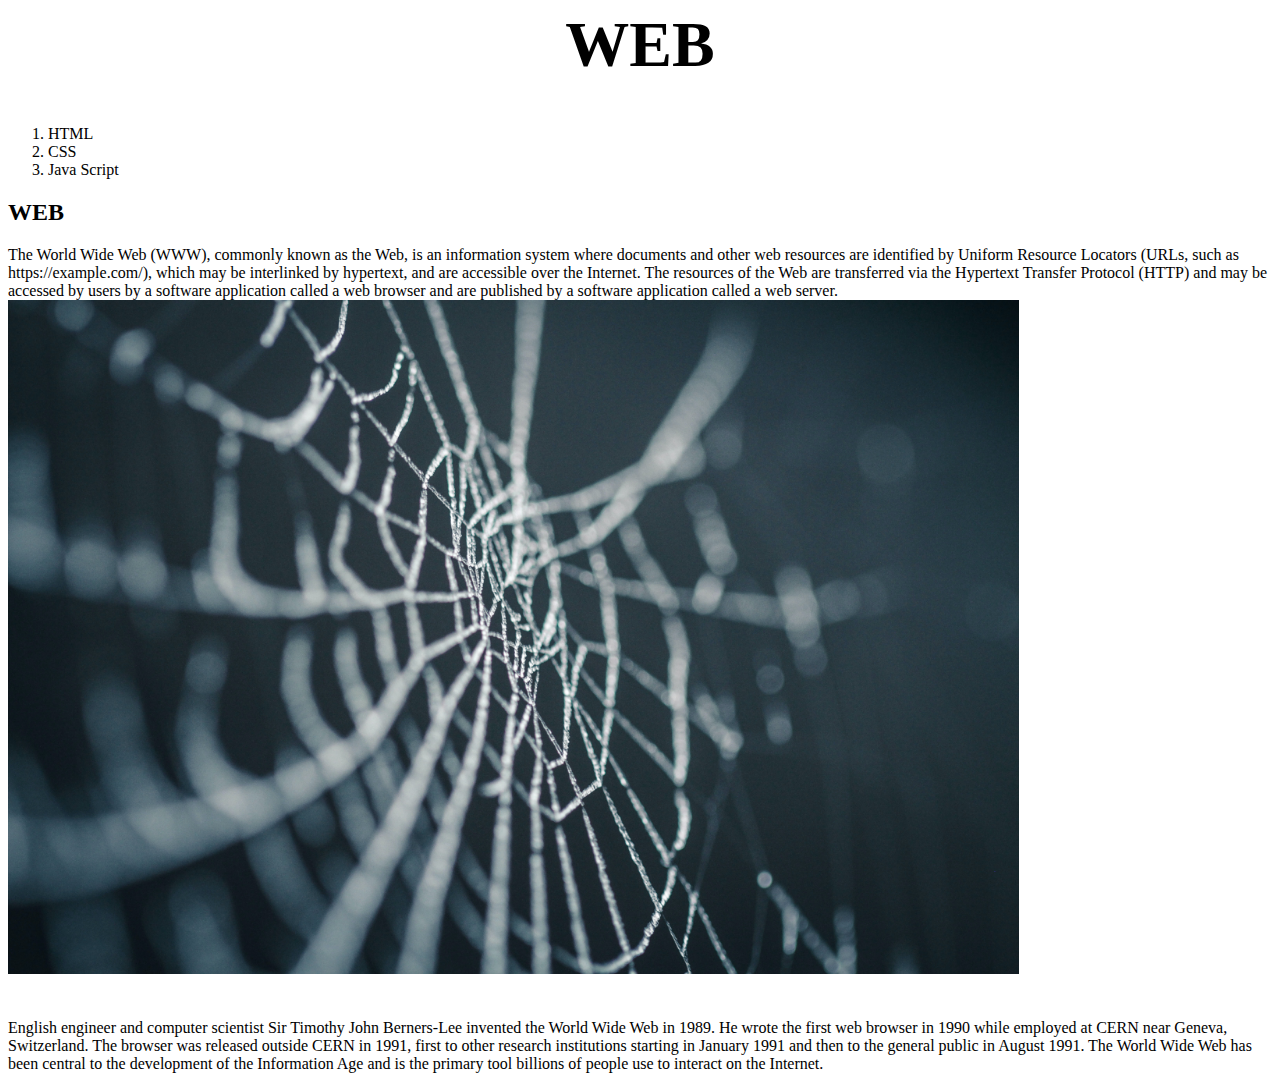
<file: 3 elements of web/index.html>
<html>
<head>
    <title>WEB1 - Welcome</title>
    <meta charset="utf-8">
    <style>
        a{
            color: black;
            text-decoration: none;
        }
        h1{
            text-align: center;
            font-size: 400%;
        }
    </style>

</head>

<body>
    <h1><a href="index.html" style="color:black;">WEB</a></h1>
    <ol>
        <li><a href="1.html">HTML</a> </li>
        <li><a href="2.html">CSS </a> </li>
        <li><a href="3.html">Java Script</a> </li>
    </ol>

<h2>WEB</h2>

<p>
    The World Wide Web (WWW), commonly known as the Web, is 
    an information system where documents and other web 
    resources are identified by Uniform Resource Locators 
    (URLs, such as https://example.com/), which may be interlinked 
    by hypertext, and are accessible over the Internet. The 
    resources of the Web are transferred via the Hypertext 
    Transfer Protocol (HTTP) and may be accessed by users by a 
    software application called a web browser and are published 
    by a software application called a web server.
<img src="Web.jpg" width="80%"> </p>

<p style="margin-top:45px;">
    English engineer and computer scientist Sir Timothy John 
    Berners-Lee invented the World Wide Web in 1989. He wrote 
    the first web browser in 1990 while employed at CERN near 
    Geneva, Switzerland. The browser was released outside CERN 
    in 1991, first to other research institutions starting in 
    January 1991 and then to the general public in August 1991. 
    The World Wide Web has been central to the development of 
    the Information Age and is the primary tool billions of 
    people use to interact on the Internet.
</p>  
</body>  
</html>
</file>
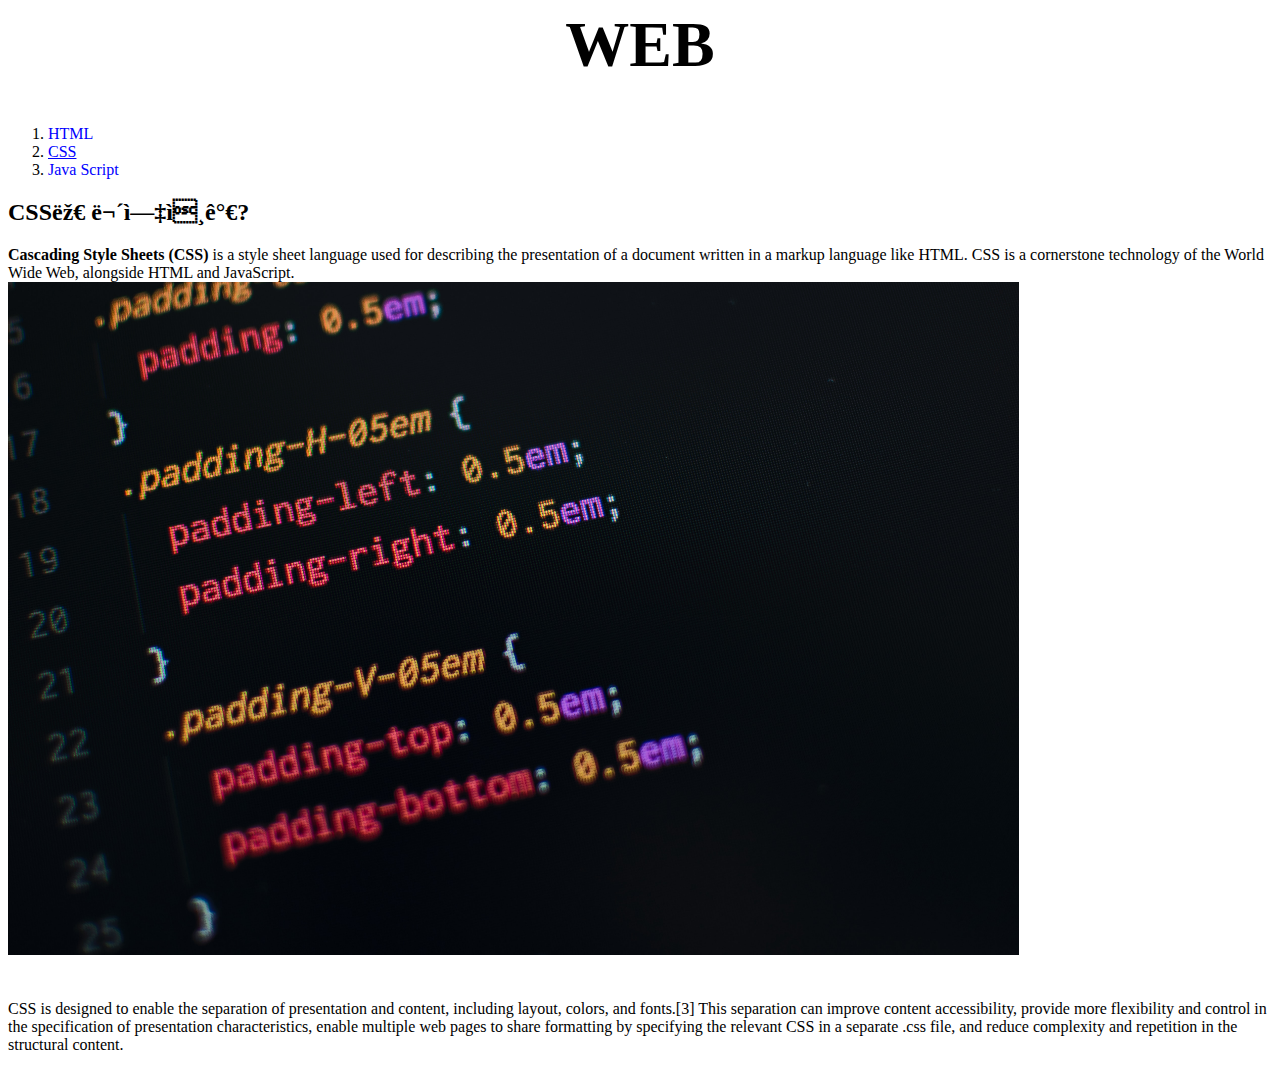
<file: 3 elements of web/2.html>
<html>
<head>
    <title>WEB1 - CSS</title>
    <meta charset="uft-8">
    <style>
        h1{
            text-align: center;
            font-size: 400%;
        }
        a {
            color: black;
            text-decoration: none;
        }
        .saw{
            color: blue;
        }
    </style>
</head>

<body>
    <h1><a href="index.html">WEB</a></h1>
    <ol>
        <li><a href="1.html" class="saw">HTML</a> </li>
        <li><a href="2.html" class="saw" style=" text-decoration: underline;">CSS </a> </li>
        <li><a href="3.html" class="saw">Java Script</a> </li>
    </ol>

<h2>CSS란 무엇인가?</h2>

<p>
<strong>Cascading Style Sheets (CSS)</strong> 
is a style sheet language used 
for describing the presentation of a document written in a 
markup language like HTML. CSS is a cornerstone technology 
of the World Wide Web, alongside HTML and JavaScript.
<img src="CSS.jpg" width="80%"> </p>


<p style="margin-top:45px;">
CSS is designed to enable the separation of presentation and 
content, including layout, colors, and fonts.[3] This separation 
can improve content accessibility, provide more flexibility and 
control in the specification of presentation characteristics, 
enable multiple web pages to share formatting by specifying the 
relevant CSS in a separate .css file, and reduce complexity and 
repetition in the structural content.
</p>  
</body>  
</html>
</file>
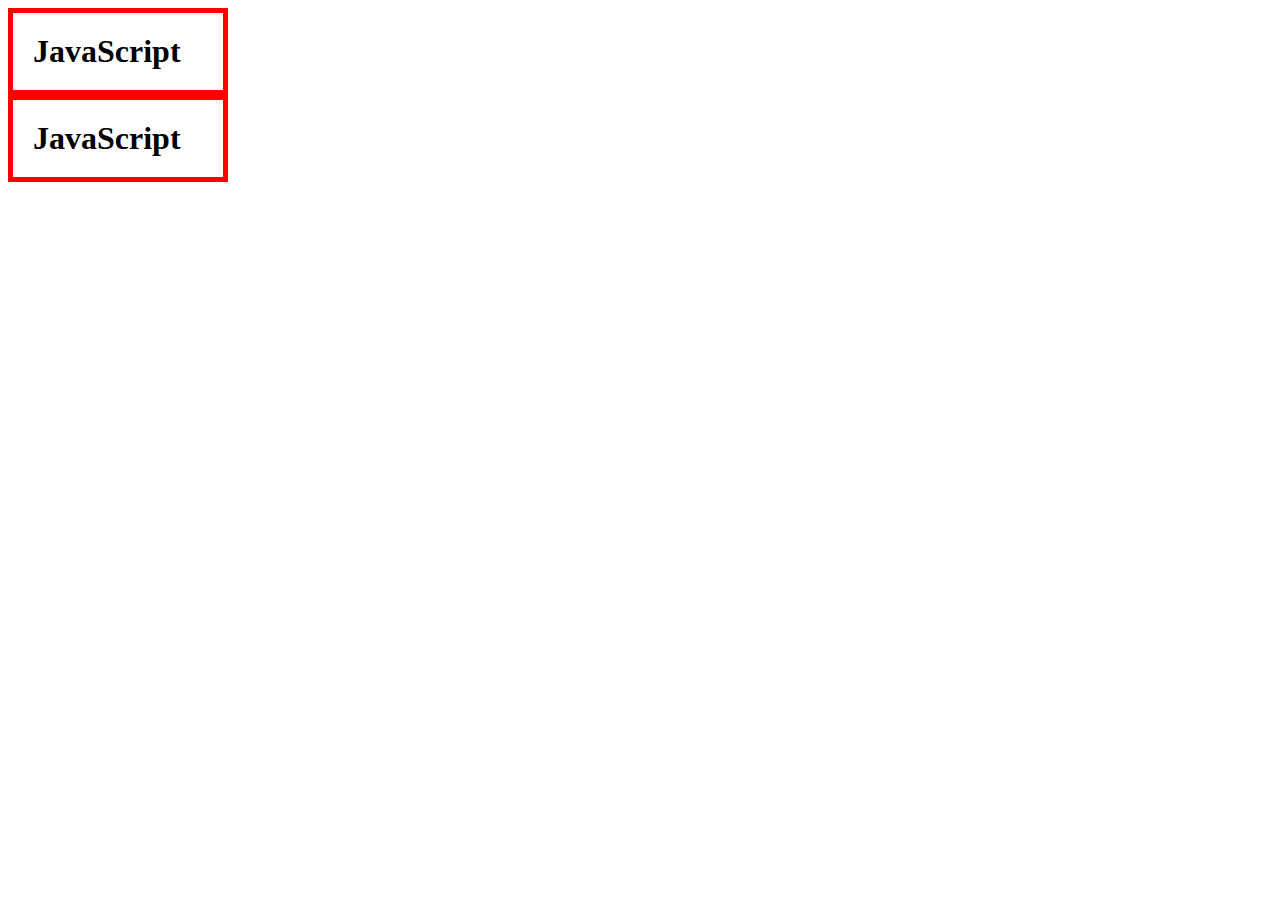
<file: 3 elements of web/box.html>
<!DOCTYPE html>
<html lang="en">

<head>
    <meta charset="UTF-8">
    <meta name="viewport" content="width=device-width, initial-scale=1.0">
    <title>Web1 - box</title>

    <style>
        h1{
            border: 5px red solid;
            padding:20px;
            margin:0;
            width:170px;
        }
    </style>

</head>

<body>

    <h1>JavaScript</h1>
    <h1>JavaScript</h1>


</body>

</html>
</file>
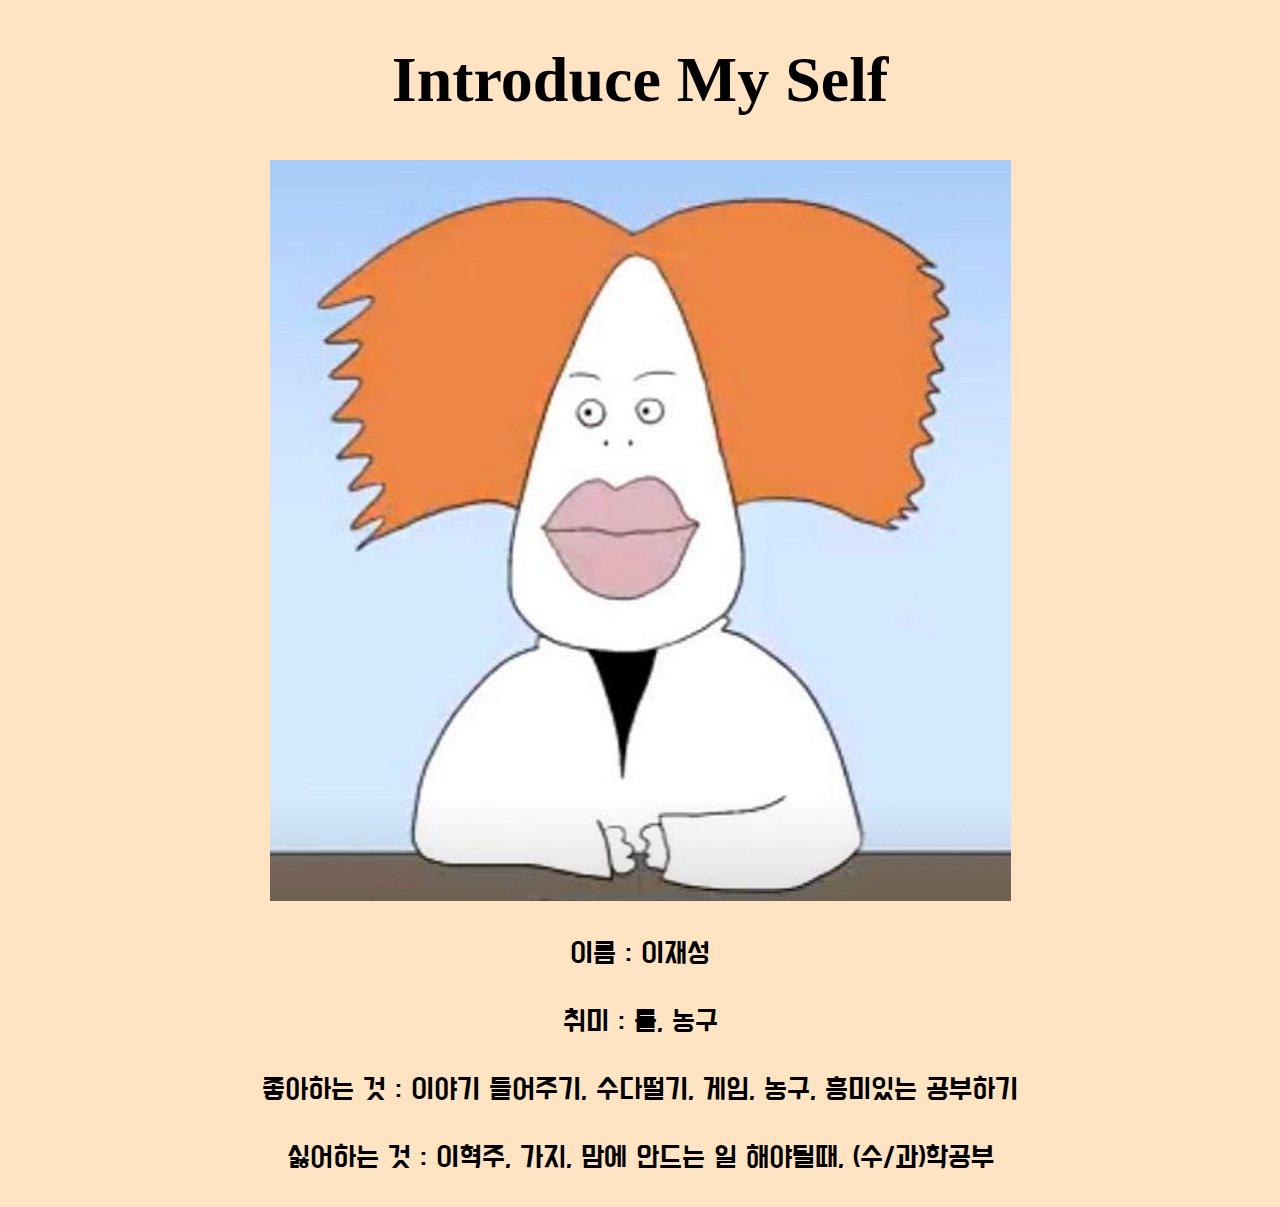
<file: my introduce/introduce.html>
<!DOCTYPE html>
<html lang="en">
<head>
    <meta charset="UTF-8">
    <meta name="viewport" content="width=device-width, initial-scale=1.0">
    <title>My introduce</title>
    <link href="introduce.css" rel = "stylesheet">
    <link href="https://fonts.googleapis.com/css2?family=Do+Hyeon&display=swap" rel="stylesheet">
</head>
<body>
    
    <h1><a href="introduce.html">Introduce My Self</a></h1>
    <img src="내사진.jpg">
    <p>이름 : <a href="name.html">이재성</a></p>
    <p>취미 : <a href="hobby.html" >롤</a>, <a href="hobby2.html">농구</a></p>
    <p><a href="likit.html">좋아하는 것</a> : 이야기 들어주기, 수다떨기, 게임, 농구, 흥미있는 공부하기</p>
    <p><a href="unlikit.html">싫어하는 것</a> : 이혁주, 가지, 맘에 안드는 일 해야될때, (수/과)학공부</p>
</body>
</html>
</file>
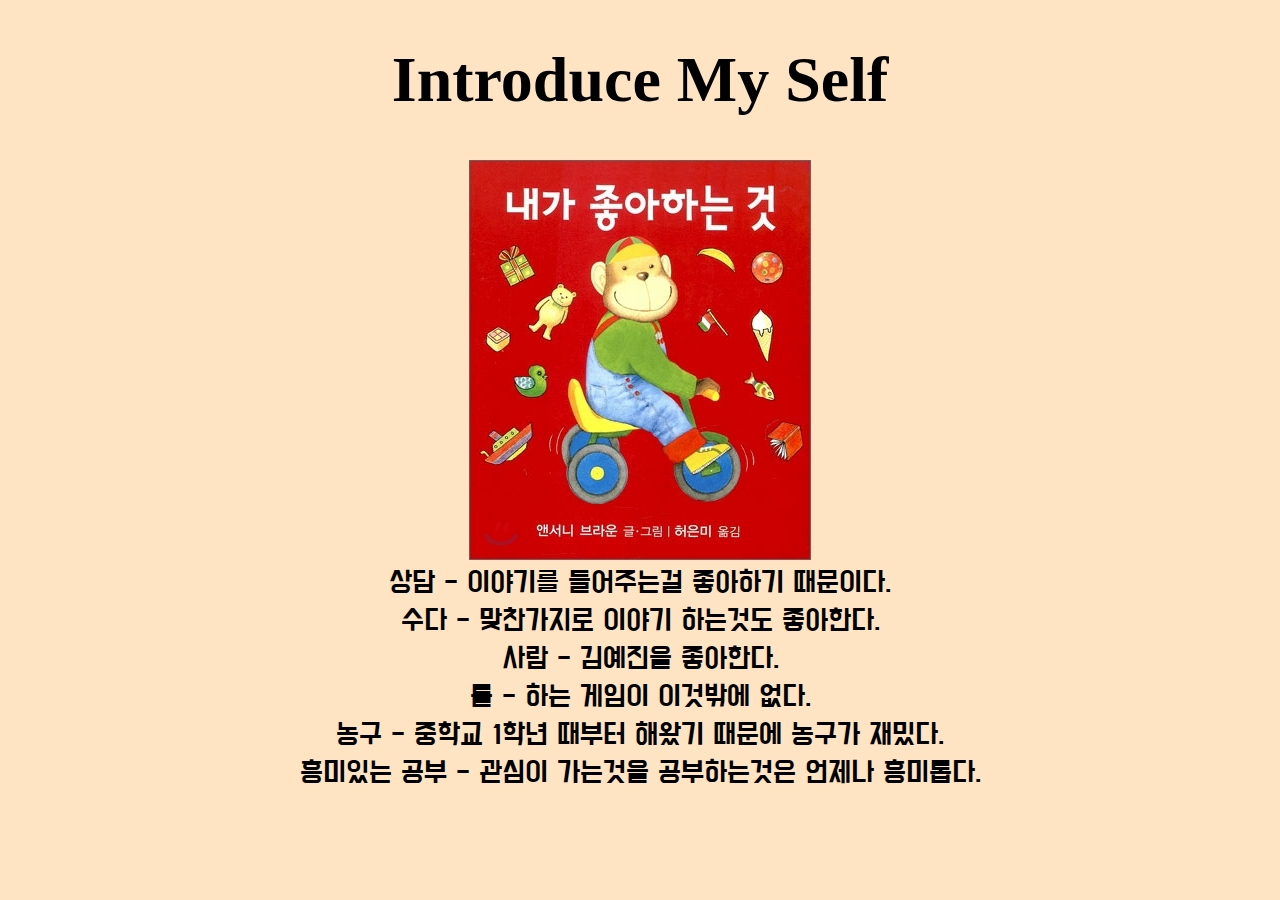
<file: my introduce/likit.html>
<!DOCTYPE html>
<html lang="en">
<head>
    <meta charset="UTF-8">
    <meta name="viewport" content="width=device-width, initial-scale=1.0">
    <title>My likit</title>
    <link href="introduce.css" rel = "stylesheet">
    <link href="https://fonts.googleapis.com/css2?family=Do+Hyeon&display=swap" rel="stylesheet">
</head>
<body>
    
    <h1><a href="introduce.html">Introduce My Self</a></h1>
    <img src="좋아하는 것.jpg">
    <li>상담 - 이야기를 들어주는걸 좋아하기 때문이다.</li>
    <li>수다 - 맞찬가지로 이야기 하는것도 좋아한다.</li>
    <li>사람 - 김예진을 좋아한다.</li>
    <li>롤 - 하는 게임이 이것밖에 없다.</li>
    <li>농구 - 중학교 1학년 때부터 해왔기 때문에 농구가 재밌다.</li>
    <li>흥미있는 공부 - 관심이 가는것을 공부하는것은 언제나 흥미롭다.</li>
</body>
</html>
</file>
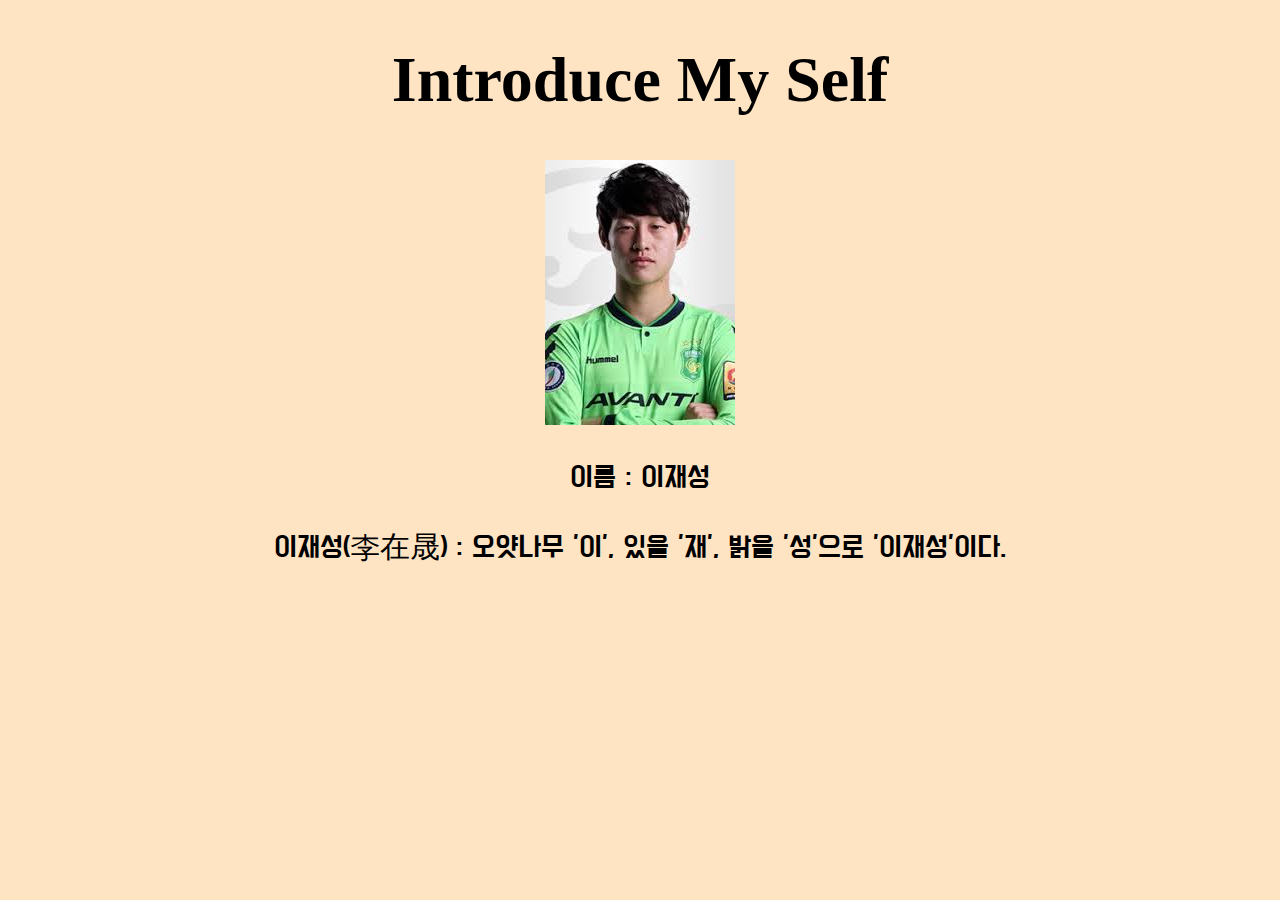
<file: my introduce/name.html>
<!DOCTYPE html>
<html lang="en">
<head>
    <meta charset="UTF-8">
    <meta name="viewport" content="width=device-width, initial-scale=1.0">
    <title>My name</title>
    <link href="introduce.css" rel = "stylesheet">
    <link href="https://fonts.googleapis.com/css2?family=Do+Hyeon&display=swap" rel="stylesheet">
</head>
<body>
    
    <h1><a href="introduce.html">Introduce My Self</a></h1>
    <img src="이재성.jpg">
    <p><a href="name.html">이름</a> : 이재성</p>
    <p>이재성(李在晟) : 오얏나무 '이', 있을 '재', 밝을 '성'으로 '이재성'이다.</p>
</body>
</html>
</file>
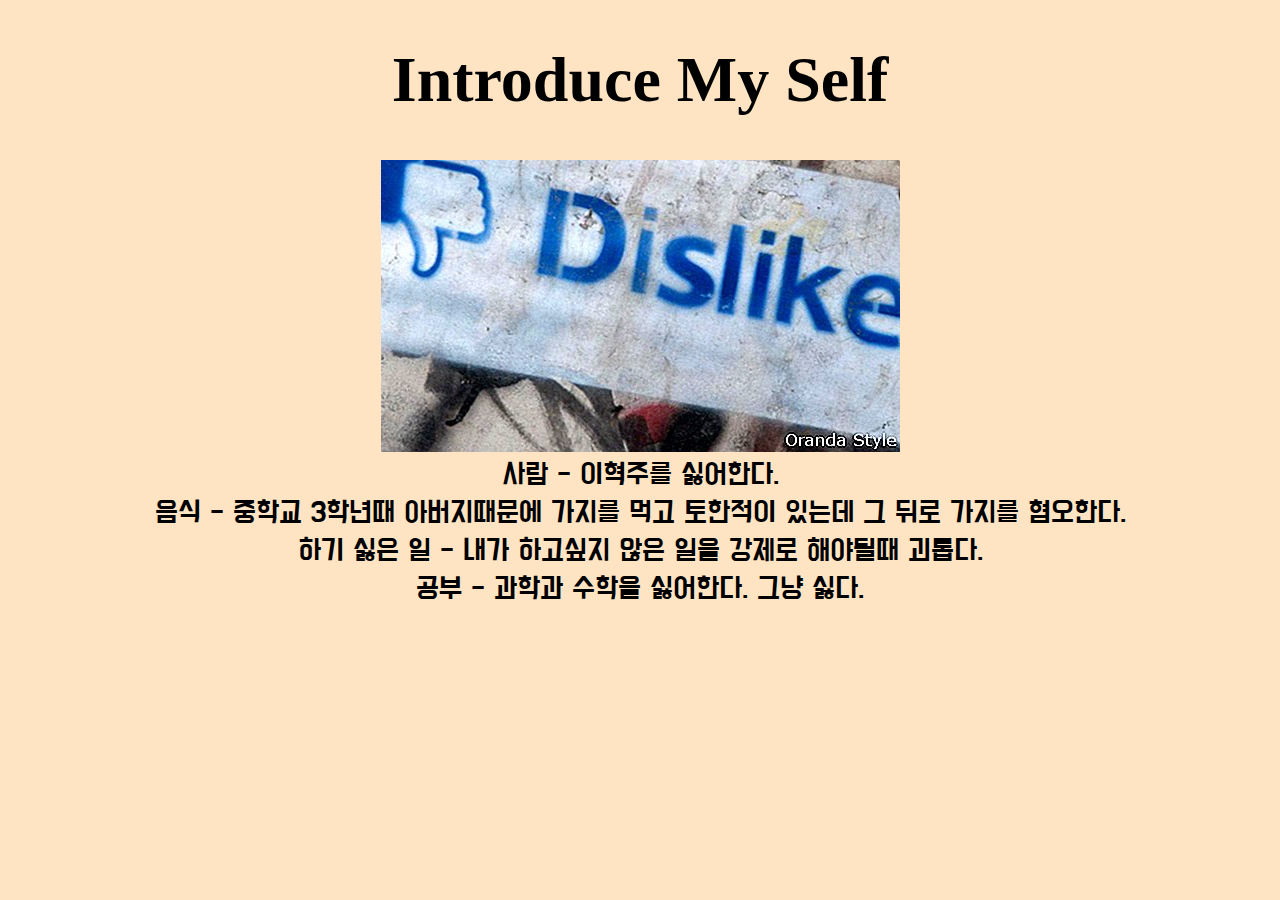
<file: my introduce/unlikit.html>
<!DOCTYPE html>
<html lang="en">
<head>
    <meta charset="UTF-8">
    <meta name="viewport" content="width=device-width, initial-scale=1.0">
    <title>My unlikit</title>
    <link href="introduce.css" rel = "stylesheet">
    <link href="https://fonts.googleapis.com/css2?family=Do+Hyeon&display=swap" rel="stylesheet">
</head>
<body>
    
    <h1><a href="introduce.html">Introduce My Self</a></h1>
    <img src="싫어하는 것.jpg">
    <li>사람 - 이혁주를 싫어한다.</li>
    <li>음식 - 중학교 3학년때 아버지때문에 가지를 먹고 토한적이 있는데 그 뒤로 가지를 혐오한다.</li>
    <li>하기 싫은 일 - 내가 하고싶지 않은 일을 강제로 해야될때 괴롭다.</li>
    <li>공부 - 과학과 수학을 싫어한다. 그냥 싫다.</li> 
</body>
</html>
</file>
<file: my introduce/introduce.css>
body{
    background-color: bisque;
    text-align: center;
}
p{
    color: black;
    font-family: ;
    font-size: 30px;
    font-family: 'Do Hyeon', sans-serif;
    
}
h1{
    font-size: 400%;
    color: tomato;
    display: block
}
a{
    color: black;
    text-decoration: none;
}
li{
    font-size: 30px;
    font-family: 'Do Hyeon', sans-serif;
}
</file>
